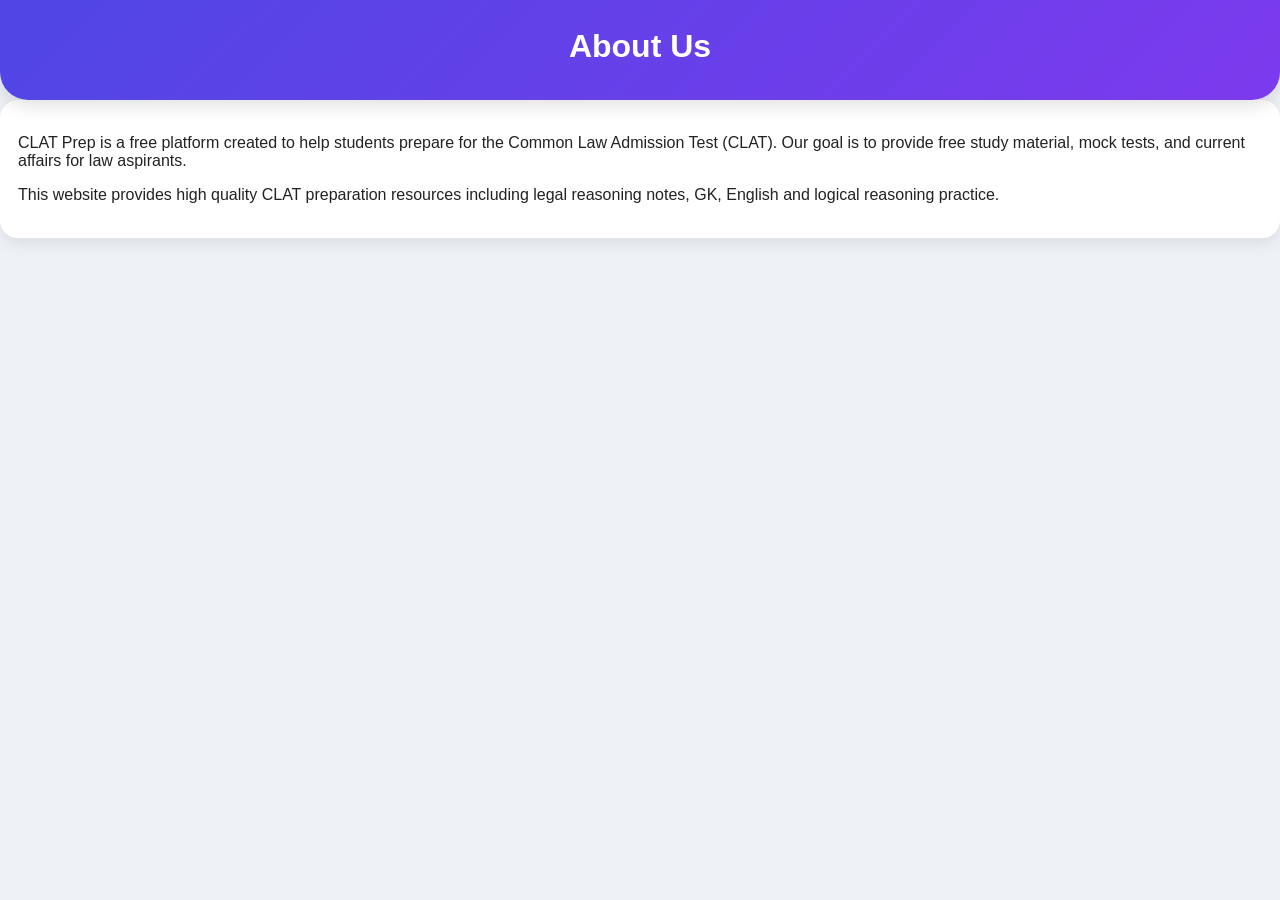
<file: about.html>
<!DOCTYPE html>
<html>
<head>
<title>About - CLAT Prep</title>
<link rel="stylesheet" href="style.css">
</head>

<body>

<header>
<h1>About Us</h1>
</header>

<div class="card">
<p>
CLAT Prep is a free platform created to help students prepare for the 
Common Law Admission Test (CLAT). Our goal is to provide free study 
material, mock tests, and current affairs for law aspirants.
</p>

<p>
This website provides high quality CLAT preparation resources including 
legal reasoning notes, GK, English and logical reasoning practice.
</p>

</div>

</body>
</html>
</file>
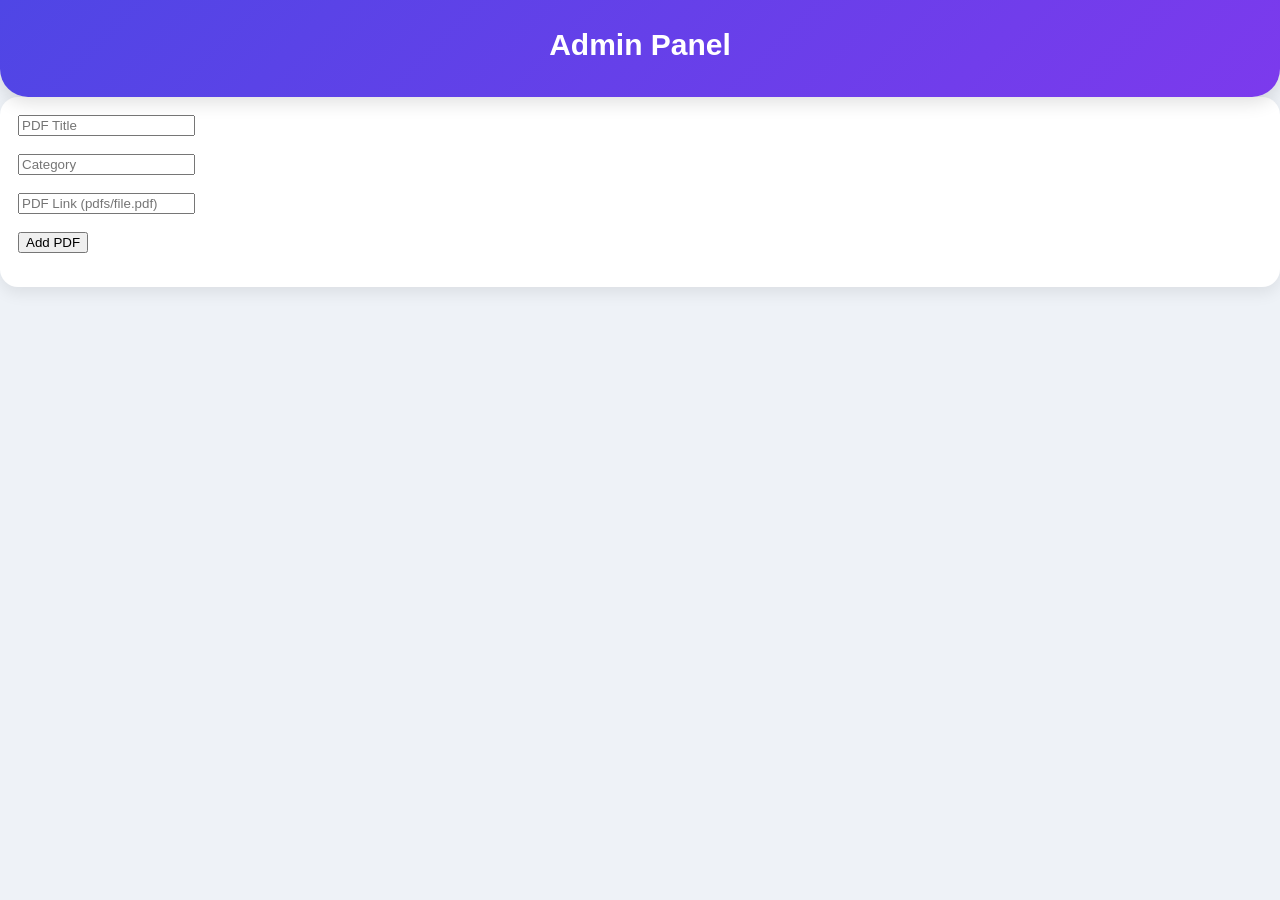
<file: admin.html>
<!DOCTYPE html>
<html>
<head>
<title>Admin Panel</title>
<link rel="stylesheet" href="style.css">
</head>

<body>

<header>
<h2>Admin Panel</h2>
</header>

<div class="card">

<input id="title" placeholder="PDF Title"><br><br>
<input id="category" placeholder="Category"><br><br>
<input id="link" placeholder="PDF Link (pdfs/file.pdf)"><br><br>

<button onclick="addPDF()">Add PDF</button>

<p id="msg"></p>

</div>

<script>
function addPDF(){
  let title = document.getElementById("title").value;
  let category = document.getElementById("category").value;
  let link = document.getElementById("link").value;

  let old = JSON.parse(localStorage.getItem("pdfData")) || [];

  old.push({title, category, link});

  localStorage.setItem("pdfData", JSON.stringify(old));

  document.getElementById("msg").innerText = "PDF Added (Only for your device)";
}
</script>

</body>
</html>
</file>
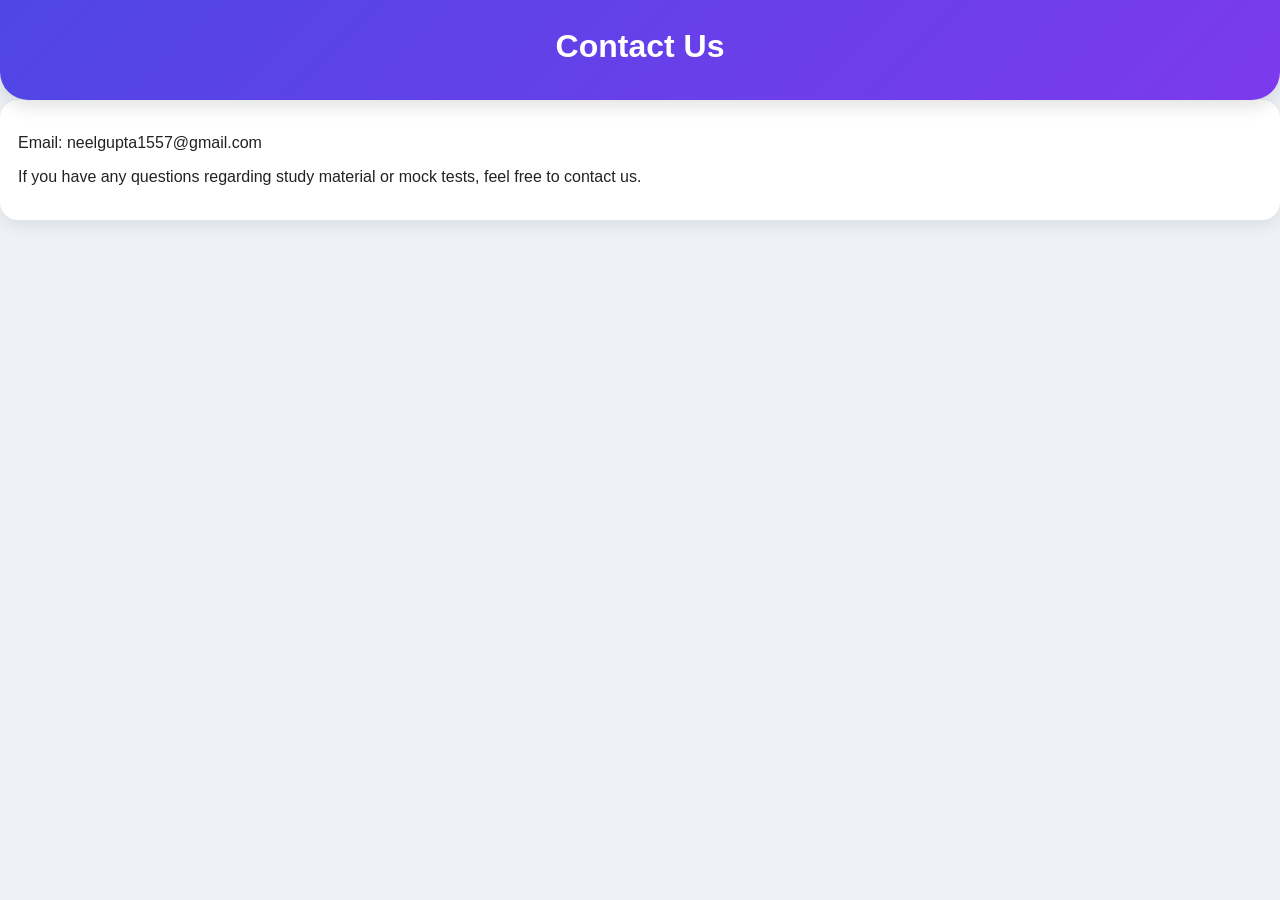
<file: contact.html>
<!DOCTYPE html>
<html>
<head>
<title>Contact - CLAT Prep</title>
<link rel="stylesheet" href="style.css">
</head>

<body>

<header>
<h1>Contact Us</h1>
</header>

<div class="card">

<p>Email: neelgupta1557@gmail.com</p>

<p>
If you have any questions regarding study material or mock tests,
feel free to contact us.
</p>

</div>

</body>
</html>
</file>
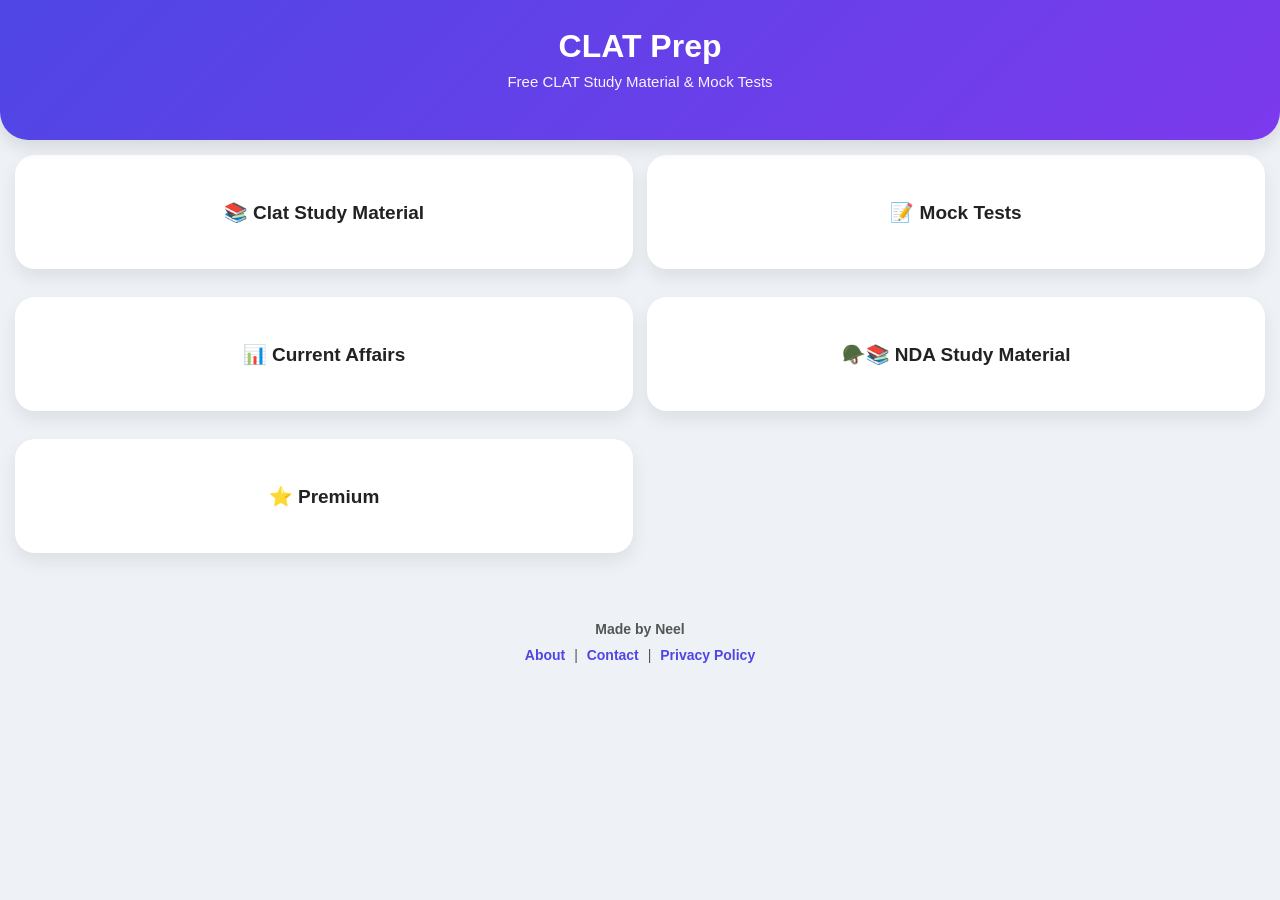
<file: home.html>
<!DOCTYPE html>
<html>
<head>
<title>CLAT Prep by Neel</title>
<link rel="stylesheet" href="style.css">
</head>

<body>

<header>
<h1>CLAT Prep</h1>
<p>Free CLAT Study Material & Mock Tests</p>
</header>

<div class="menu">

<a href="pdfs.html" class="card">
📚 Clat Study Material
</a>

<a href="mocktest.html" class="card">
📝 Mock Tests
</a>

<a href="#" class="card">
📊 Current Affairs
</a>

<a href="pdfs.html" class="card">
🪖📚 NDA Study Material 
</a>

<a href="#" class="card">
⭐ Premium
</a>

</div>

<footer>
<p>Made by Neel</p>

<a href="about.html">About</a> |
<a href="contact.html">Contact</a> |
<a href="privacy.html">Privacy Policy</a>

</footer>

</body>
</html>
</file>
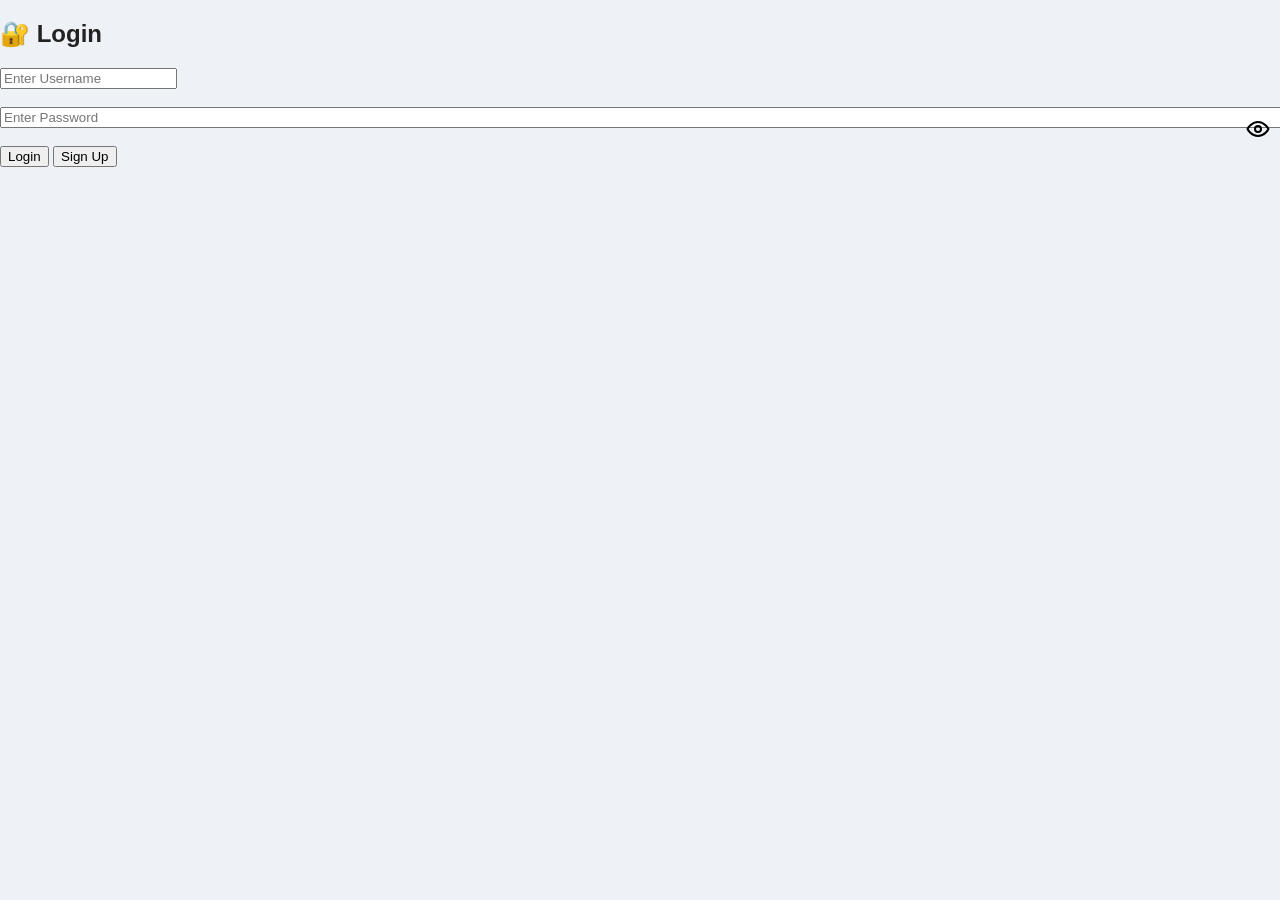
<file: legal-topics.html>
<!DOCTYPE html>
<html>
<head>
  <title>Legal Topics - CLAT Prep</title>
  <link rel="stylesheet" href="style.css">
  <link href="https://fonts.googleapis.com/css2?family=Poppins:wght@300;500;600&display=swap" rel="stylesheet">
</head>

<body>

<!-- 🔐 Login Check -->
<script>
if(localStorage.getItem("user") === null){
  window.location.href = "login.html";
}
</script>

<header>
  <h2>⚖️ Legal Reasoning Topics</h2>
  <p id="welcomeUser"></p>
</header>

<!-- 🔍 Search -->
<input type="text" id="search" placeholder="🔍 Search Legal Topic..." onkeyup="searchLegal()">

<!-- 📂 Filters -->
<div class="menu">

  <button onclick="filterLegal('Law of Crimes')">⚖️ Crimes</button>
  <button onclick="filterLegal('Law of Tort')">🧑‍⚖️ Torts</button>
  <button onclick="filterLegal('Constitution of India')">🏛️ Constitution</button>
  <button onclick="filterLegal('Contract Act')">📜 Contract Act</button>
  <button onclick="filterLegal('Miscellaneous Laws')">📚 Misc Laws</button>

  <button onclick="displayLegal(legalData)">🔄 Show All</button>

</div>

<br>

<div id="pdfList"></div>

<script src="script.js"></script>

<script>
// 🔥 Only Legal Data
let legalData = pdfData.filter(pdf => pdf.category === "Legal Reasoning");

// 📖 Display Function
function displayLegal(data){

  let html = "";

  if(data.length === 0){
    html = "<p>❌ No Legal PDFs Found</p>";
  } else {

    data.forEach(pdf => {

      let openLink = "";
      let downloadLink = "";

      if(pdf.type === "github"){
        openLink = pdf.link + "#toolbar=0";
        downloadLink = pdf.link;
      } 
      else if(pdf.type === "drive"){
        openLink = `https://drive.google.com/uc?export=view&id=${pdf.fileId}`;
        downloadLink = `https://drive.google.com/uc?export=download&id=${pdf.fileId}`;
      }

      html += `
      <div class="card">
        <h3>${pdf.title}</h3>
        <p>${pdf.sub}</p>

        <a href="${openLink}" target="_blank">
          <button>📖 Open</button>
        </a>

        <a href="${downloadLink}" download>
          <button class="download-btn">⬇️ Download</button>
        </a>
      </div>
      `;
    });
  }

  document.getElementById("pdfList").innerHTML = html;
}

// 🔍 Search
function searchLegal(){
  let input = document.getElementById("search").value.toLowerCase();

  let filtered = legalData.filter(pdf =>
    pdf.title.toLowerCase().includes(input) ||
    pdf.sub.toLowerCase().includes(input)
  );

  displayLegal(filtered);
}

// 🧠 Filter by topic
function filterLegal(topic){
  let filtered = legalData.filter(pdf => pdf.sub === topic);
  displayLegal(filtered);
}

// 👤 Welcome user
let user = localStorage.getItem("user") || "User";
document.getElementById("welcomeUser").innerText = "Welcome, " + user + " 👋";

// 🚀 Load default
displayLegal(legalData);

</script>

</body>
</html>
</file>
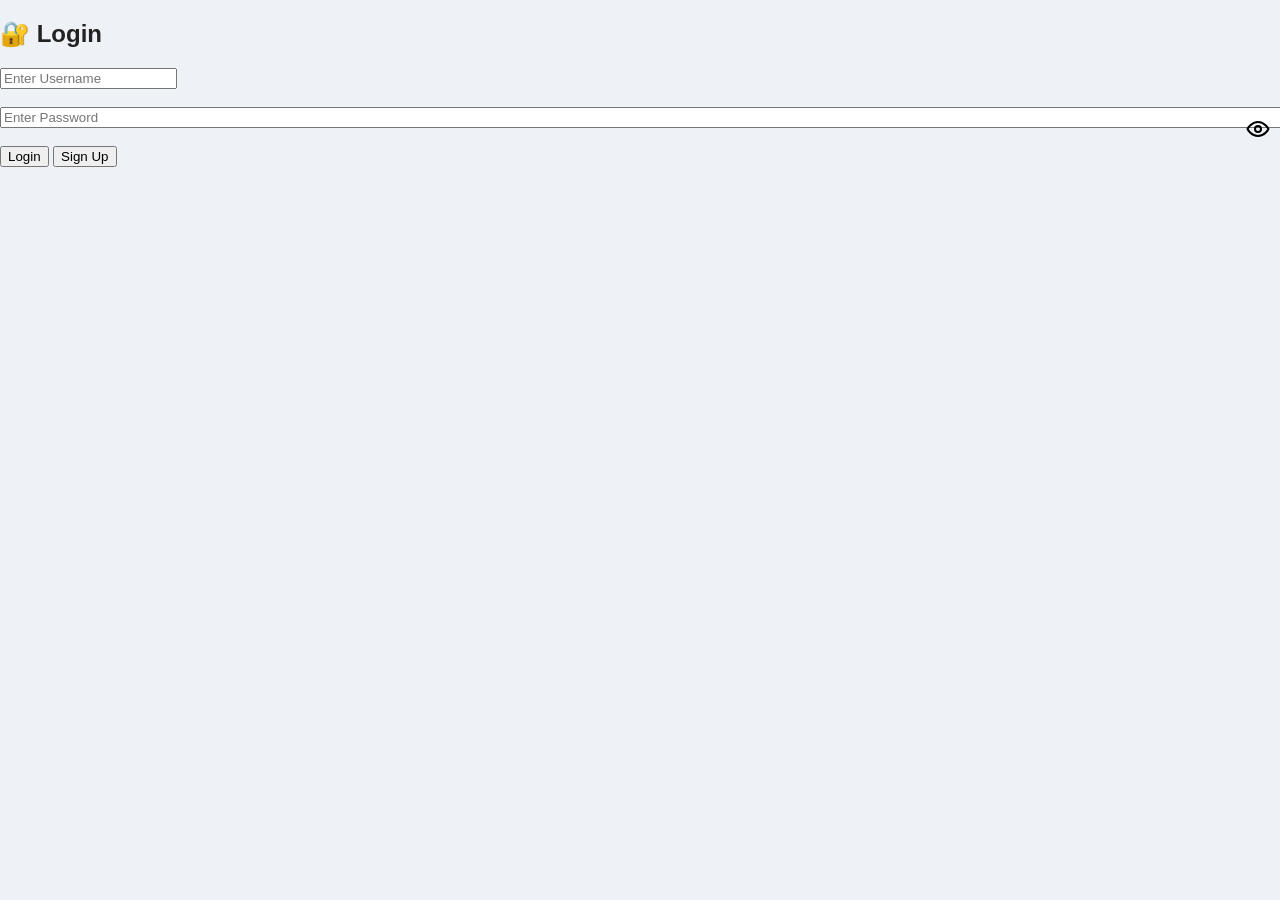
<file: login.html>
<!DOCTYPE html>
<html>
<head>
<title>Login</title>
<link rel="stylesheet" href="style.css">
</head>

<body>

<!-- 🔐 Already login hai toh direct redirect -->
<script>
if(localStorage.getItem("user")){
  window.location.href = "pdfs.html";
}
</script>

<div class="login-box">
  <h2>🔐 Login</h2>

  <input type="text" id="username" placeholder="Enter Username"><br><br>

  <!-- 🔥 PASSWORD WITH SVG ICON -->
  <div style="position:relative; width: 100%;">
    <input type="password" id="password" placeholder="Enter Password" style="width:100%; padding-right:40px;">

    <span onclick="togglePassword()" 
          style="position:absolute; right:10px; top:10px; cursor:pointer;">

      <!-- 👁️ Open Eye -->
      <svg id="eyeOpen" xmlns="http://www.w3.org/2000/svg" fill="none" 
           viewBox="0 0 24 24" stroke="black" width="24" height="24">
        <path stroke-width="2" stroke-linecap="round" stroke-linejoin="round"
          d="M1.5 12S5 5 12 5s10.5 7 10.5 7-3.5 7-10.5 7S1.5 12 1.5 12z"/>
        <circle cx="12" cy="12" r="3" stroke-width="2"/>
      </svg>

      <!-- 🙈 Closed Eye -->
      <svg id="eyeClose" xmlns="http://www.w3.org/2000/svg" fill="none" 
           viewBox="0 0 24 24" stroke="black" width="24" height="24" style="display:none;">
        <path stroke-width="2" stroke-linecap="round" stroke-linejoin="round"
          d="M3 3l18 18M10.58 10.58A3 3 0 0012 15a3 3 0 002.42-4.42M9.88 5.09A9.77 9.77 0 0112 5c7 0 10.5 7 10.5 7a16.88 16.88 0 01-2.39 3.32M6.1 6.1A16.93 16.93 0 001.5 12s3.5 7 10.5 7a9.77 9.77 0 004.12-.91"/>
      </svg>

    </span>
  </div>

  <br>

  <button onclick="login()" id="loginBtn">Login</button>
  <button onclick="signup()">Sign Up</button>

  <p id="msg"></p>
</div>

<script>

// 👁️ Toggle password
function togglePassword(){
  let pass = document.getElementById("password");
  let open = document.getElementById("eyeOpen");
  let close = document.getElementById("eyeClose");

  if(pass.type === "password"){
    pass.type = "text";
    open.style.display = "none";
    close.style.display = "block";
  } else {
    pass.type = "password";
    open.style.display = "block";
    close.style.display = "none";
  }
}

// 🧠 Auto fill username
window.onload = function(){
  let savedUser = localStorage.getItem("user");
  if(savedUser){
    document.getElementById("username").value = savedUser;
  }
}

// ⏎ Enter key login
document.addEventListener("keypress", function(e){
  if(e.key === "Enter"){
    login();
  }
});

// Signup
function signup(){
  let user = document.getElementById("username").value;
  let pass = document.getElementById("password").value;

  if(user === "" || pass === ""){
    document.getElementById("msg").innerText = "⚠️ Fill all fields!";
    return;
  }

  localStorage.setItem("user", user);
  localStorage.setItem("pass", pass);

  document.getElementById("msg").innerText = "✅ Account Created!";
}

// Login
function login(){
  let user = document.getElementById("username").value;
  let pass = document.getElementById("password").value;

  let savedUser = localStorage.getItem("user");
  let savedPass = localStorage.getItem("pass");

  let msg = document.getElementById("msg");
  let passField = document.getElementById("password");
  let btn = document.getElementById("loginBtn");

  if(user === "" || pass === ""){
    msg.innerText = "⚠️ Fill all fields!";
    return;
  }

  // 🔄 Loading effect
  btn.innerText = "Logging in...";

  // 🚀 First time → auto signup
  if(!savedUser){
    localStorage.setItem("user", user);
    localStorage.setItem("pass", pass);

    msg.innerText = "✅ Account auto-created!";
    passField.style.border = "2px solid green";

    setTimeout(() => {
      window.location.href = "success.html";
    }, 1000);

    return;
  }

  if(user === savedUser && pass === savedPass){
    msg.innerText = "✅ Login Successful!";
    passField.style.border = "2px solid green";

    setTimeout(() => {
      window.location.href = "success.html";
    }, 1000);
  } else {
    msg.innerText = "❌ Wrong Credentials";
    passField.style.border = "2px solid red";
    btn.innerText = "Login";
  }
}

</script>

</body>
</html>
</file>
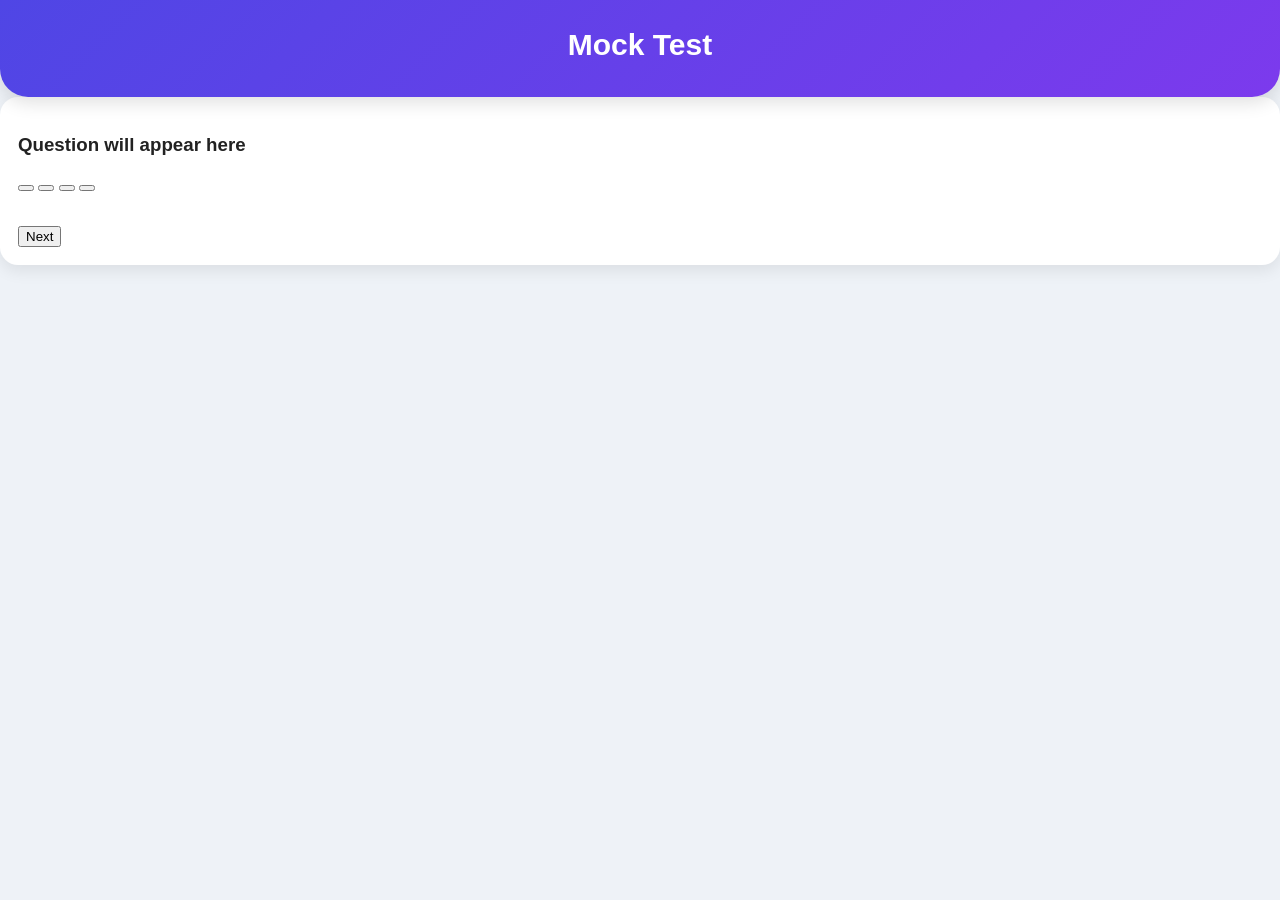
<file: mocktest.html>
<!DOCTYPE html>
<html>
<head>
<title>CLAT Mock Test</title>
<link rel="stylesheet" href="style.css">
</head>

<body>

<header>
<h2>Mock Test</h2>
</header>

<div class="card">

<h3 id="question">Question will appear here</h3>

<button onclick="checkAnswer(0)" id="opt0"></button>
<button onclick="checkAnswer(1)" id="opt1"></button>
<button onclick="checkAnswer(2)" id="opt2"></button>
<button onclick="checkAnswer(3)" id="opt3"></button>

<p id="result"></p>
<br>

<button onclick="nextQuestion()">Next</button>

</div>

<script src="script.js"></script>

</body>
</html>
</file>
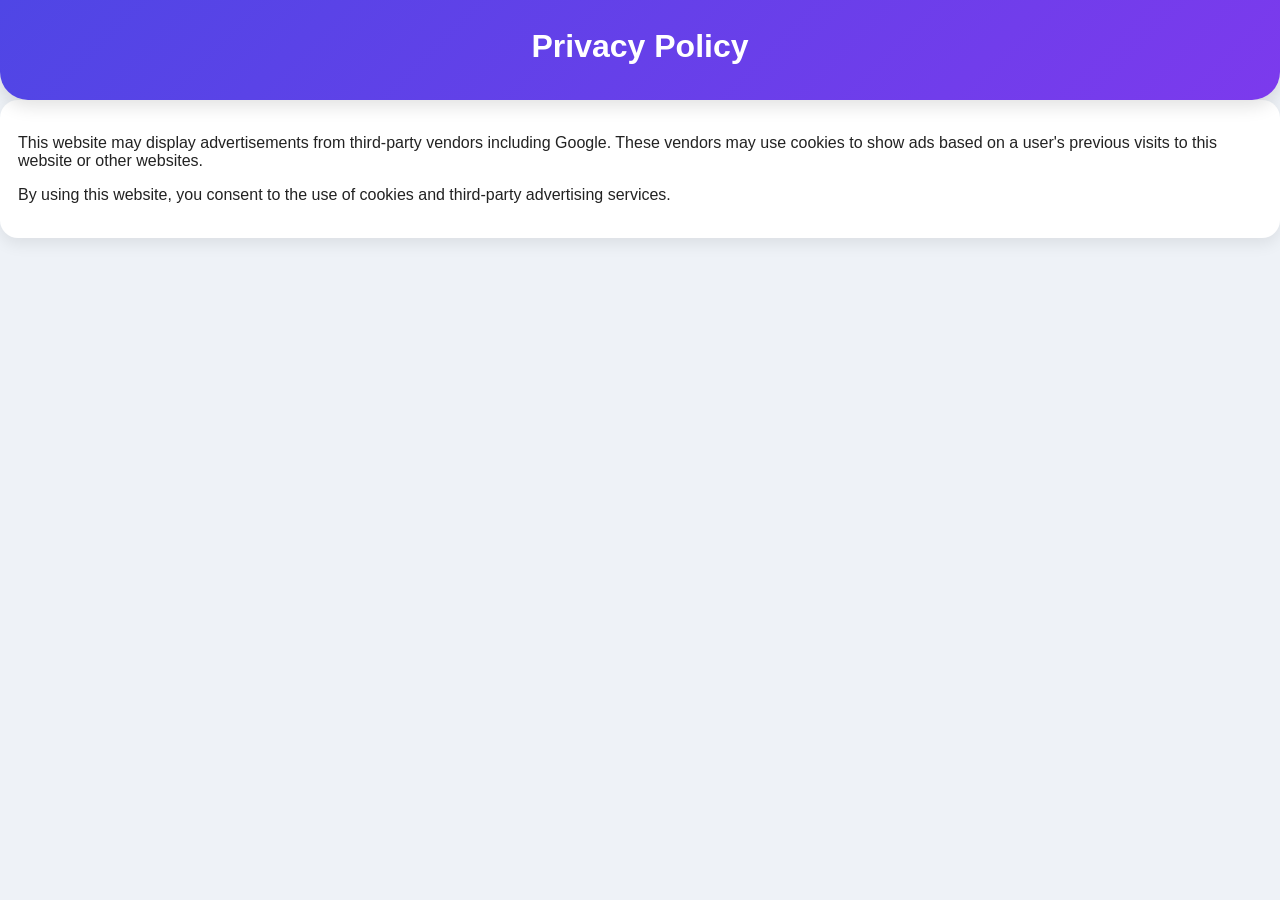
<file: privacy.html>
<!DOCTYPE html>
<html>
<head>
<title>Privacy Policy</title>
<link rel="stylesheet" href="style.css">
</head>

<body>

<header>
<h1>Privacy Policy</h1>
</header>

<div class="card">

<p>
This website may display advertisements from third-party vendors 
including Google. These vendors may use cookies to show ads based 
on a user's previous visits to this website or other websites.
</p>

<p>
By using this website, you consent to the use of cookies and 
third-party advertising services.
</p>

</div>

</body>
</html>
</file>
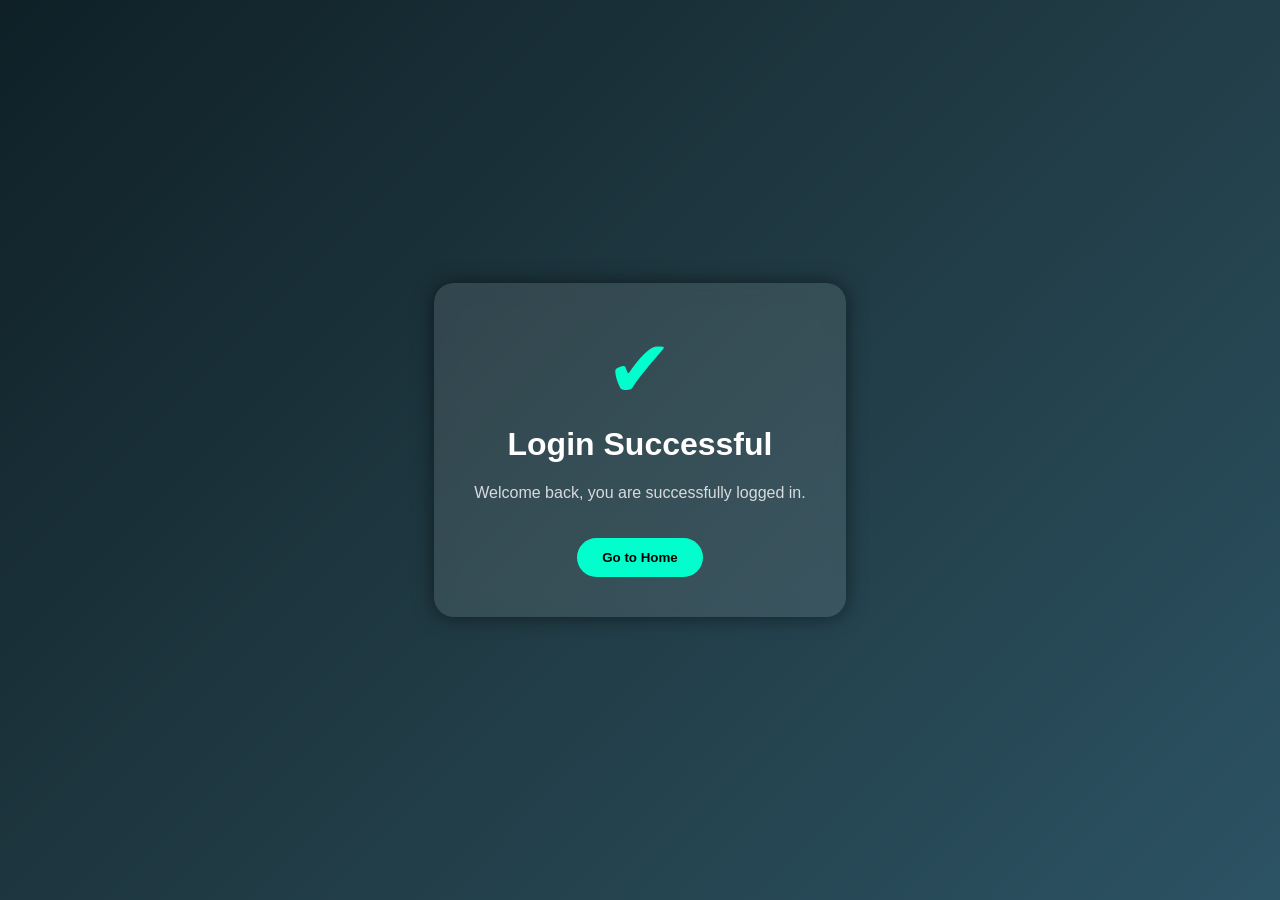
<file: success.html>
<!DOCTYPE html>
<html lang="en">
<head>
<meta charset="UTF-8">
<title>Success</title>
<style>
    body {
        margin: 0;
        padding: 0;
        background: linear-gradient(135deg, #0f2027, #203a43, #2c5364);
        height: 100vh;
        display: flex;
        justify-content: center;
        align-items: center;
        font-family: Arial, sans-serif;
        color: white;
        text-align: center;
    }

    .box {
        background: rgba(255,255,255,0.1);
        padding: 40px;
        border-radius: 20px;
        backdrop-filter: blur(10px);
        box-shadow: 0 0 20px rgba(0,0,0,0.5);
        animation: fadeIn 1.5s ease;
    }

    .checkmark {
        font-size: 80px;
        color: #00ffcc;
        animation: pop 0.5s ease;
    }

    h1 {
        margin-top: 10px;
    }

    p {
        opacity: 0.8;
    }

    .btn {
        margin-top: 20px;
        padding: 12px 25px;
        border: none;
        border-radius: 30px;
        background: #00ffcc;
        color: black;
        font-weight: bold;
        cursor: pointer;
        transition: 0.3s;
    }

    .btn:hover {
        background: #00ccaa;
    }

    @keyframes fadeIn {
        from {opacity: 0; transform: translateY(30px);}
        to {opacity: 1; transform: translateY(0);}
    }

    @keyframes pop {
        0% {transform: scale(0);}
        100% {transform: scale(1);}
    }
</style>
</head>
<body>

<div class="box">
    <div class="checkmark">✔</div>
    <h1>Login Successful</h1>
    <p>Welcome back, you are successfully logged in.</p>

    <button class="btn" onclick="goHome()">Go to Home</button>
</div>

<script>
function goHome() {
    window.location.href = "index.html";
}
</script>

</body>
</html>
</file>
<file: style.css>
body{
  margin:0;
  padding:0;
  font-family:'Poppins',sans-serif;
  background:#eef2f7;
  color:#222;
}

/* HEADER */
header{
  background:linear-gradient(135deg,#4f46e5,#7c3aed);
  color:white;
  text-align:center;
  padding:28px 15px 35px;
  border-radius:0 0 28px 28px;
  position:relative;
  box-shadow:0 6px 18px rgba(0,0,0,0.12);
}

header h1{
  margin:0;
  font-size:32px;
}

header p{
  margin-top:8px;
  font-size:15px;
  opacity:.95;
}

/* PROFILE */
.top-profile{
  position:absolute;
  top:15px;
  right:15px;
}

.top-profile img{
  width:45px;
  height:45px;
  border-radius:50%;
  border:2px solid white;
  object-fit:cover;
}

#uploadPic{
  display:none;
}

/* MENU */
.menu{
  display:grid;
  grid-template-columns:1fr;
  gap:16px;
  padding:18px;
}

/* CARD LINKS */
.menu .card{
  display:block;
  text-decoration:none;
  background:white;
  color:#222;
  padding:22px 18px;
  border-radius:20px;
  font-size:19px;
  font-weight:700;
  box-shadow:0 8px 18px rgba(0,0,0,0.08);
  transition:.3s;
}

.menu .card:hover{
  transform:translateY(-4px);
}

.menu .card:active{
  transform:scale(.98);
}

/* FOOTER */
footer{
  text-align:center;
  padding:25px 15px 100px;
  font-size:14px;
  color:#555;
}

footer p{
  margin-bottom:10px;
  font-weight:600;
}

footer a{
  text-decoration:none;
  color:#4f46e5;
  font-weight:600;
  margin:0 5px;
}

/* TABLET */
@media(min-width:700px){
  .menu{
    grid-template-columns:1fr 1fr;
  }
}

/* MOBILE */
@media(max-width:600px){

header h1{
  font-size:28px;
}

.menu .card{
  font-size:18px;
  padding:20px 16px;
}

.top-profile img{
  width:40px;
  height:40px;
}

}

/* CATEGORY PAGE HEADER */
header h2{
  margin:0;
  font-size:30px;
  font-weight:700;
  color:white;
}

/* CATEGORY GRID */
.menu{
  display:grid;
  grid-template-columns:1fr;
  gap:16px;
  padding:18px;
}

/* CATEGORY CARDS */
.menu .card{
  display:flex;
  align-items:center;
  justify-content:center;
  min-height:78px;
  text-align:center;
  text-decoration:none;
  background:white;
  color:#222;
  padding:18px;
  border-radius:20px;
  font-size:19px;
  font-weight:700;
  box-shadow:0 8px 18px rgba(0,0,0,0.08);
  transition:.3s;
}

.menu .card:hover{
  transform:translateY(-4px);
}

.menu .card:active{
  transform:scale(.98);
  background:#4f46e5;
  color:white;
}

/* TABLET */
@media(min-width:700px){
  .menu{
    grid-template-columns:1fr 1fr;
  }
}

/* MOBILE */
@media(max-width:600px){
  header h2{
    font-size:25px;
  }

  .menu .card{
    min-height:70px;
    font-size:17px;
    padding:16px;
  }
}

/* FILTER BUTTONS 2 COLUMN */
.menu{
display:grid;
grid-template-columns:1fr 1fr;
gap:14px;
padding:15px;
}

.menu button{
width:100%;
padding:18px 10px;
border:none;
border-radius:18px;
background:white;
font-size:16px;
font-weight:700;
box-shadow:0 6px 14px rgba(0,0,0,0.08);
color:#222;
cursor:pointer;
}

/* MOBILE */
@media(max-width:600px){
.menu{
grid-template-columns:1fr 1fr;
gap:12px;
}

.menu button{
font-size:15px;
padding:16px 8px;
}
}

/* PDF CARDS */
.card{
background:white;
padding:18px;
border-radius:18px;
box-shadow:0 6px 16px rgba(0,0,0,0.08);
margin-bottom:14px;
}

/* OPEN BUTTON */
.card a:first-child button{
background:#4f46e5 !important;
color:white !important;
border:none;
padding:10px 16px;
border-radius:20px;
font-weight:600;
}

/* DOWNLOAD BUTTON */
.download-btn{
background:#10b981 !important;
color:white !important;
border:none;
padding:10px 16px;
border-radius:20px;
font-weight:600;
}
</file>
